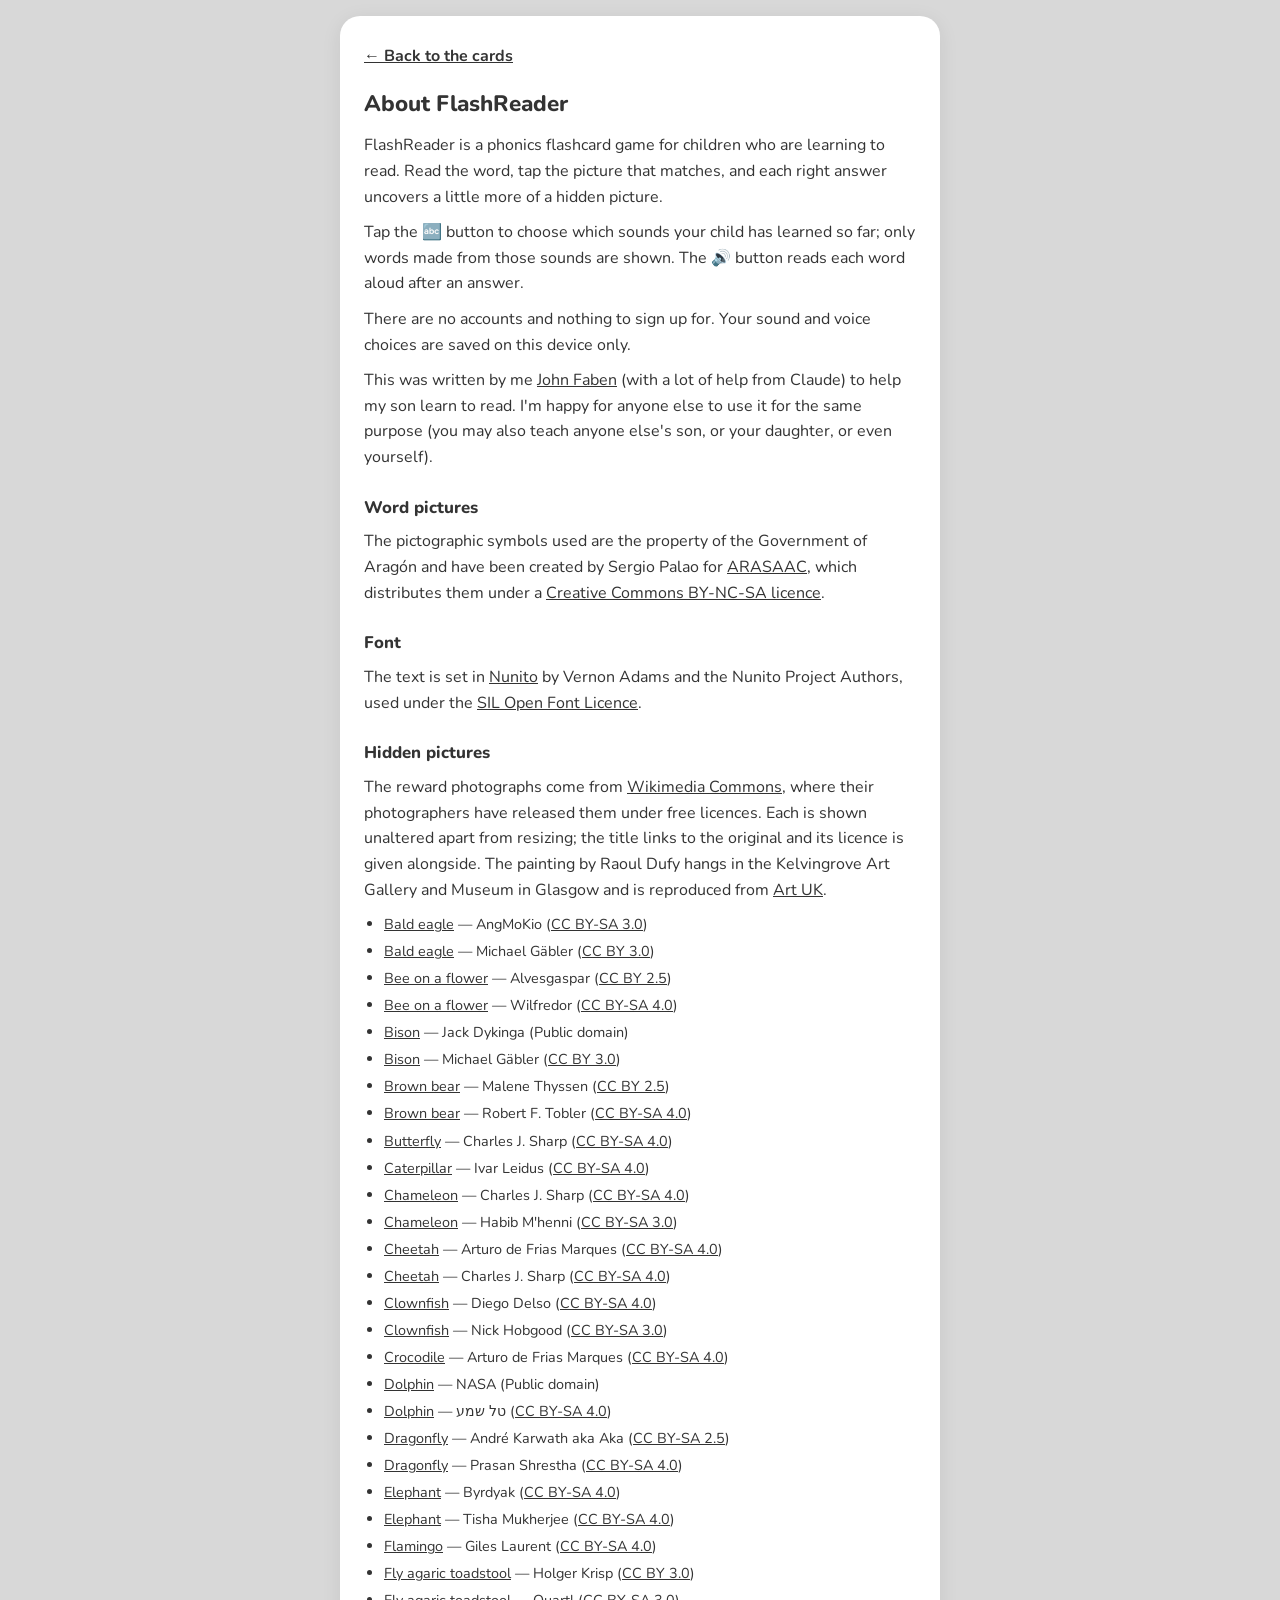
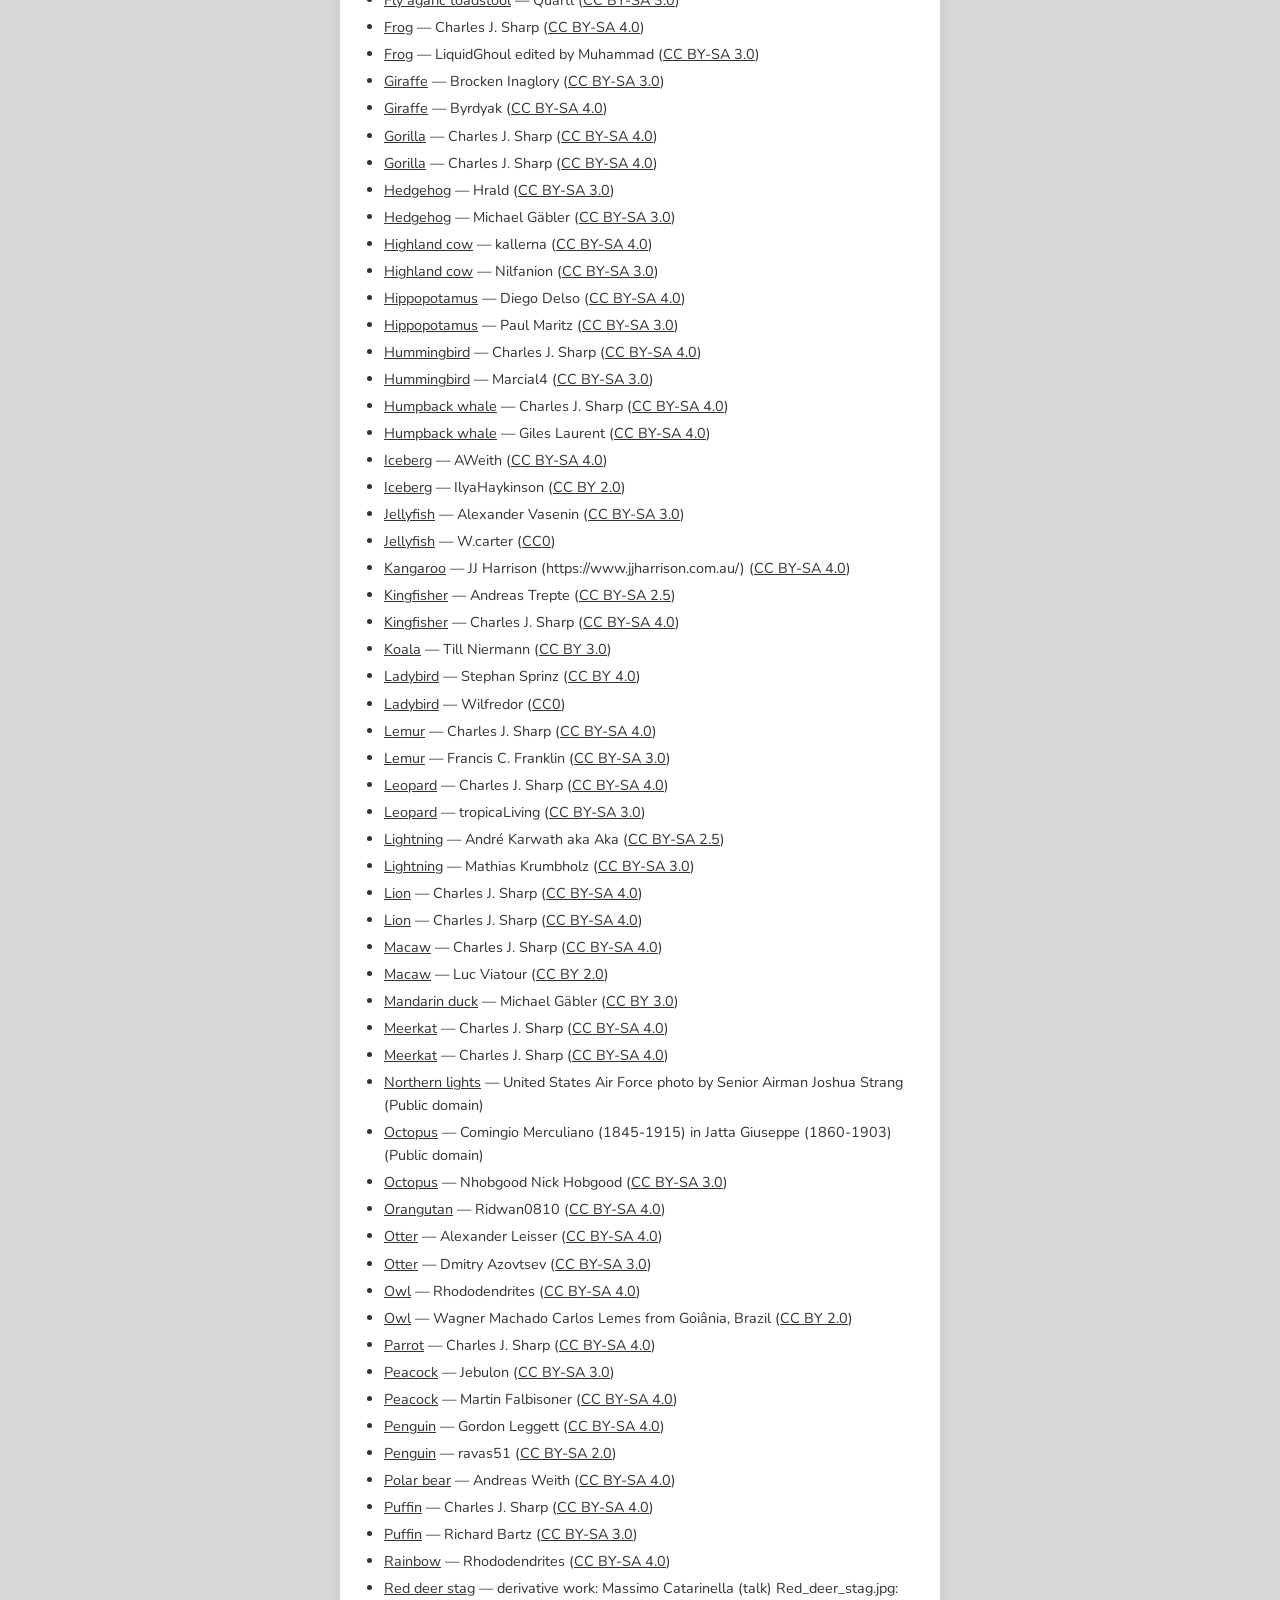
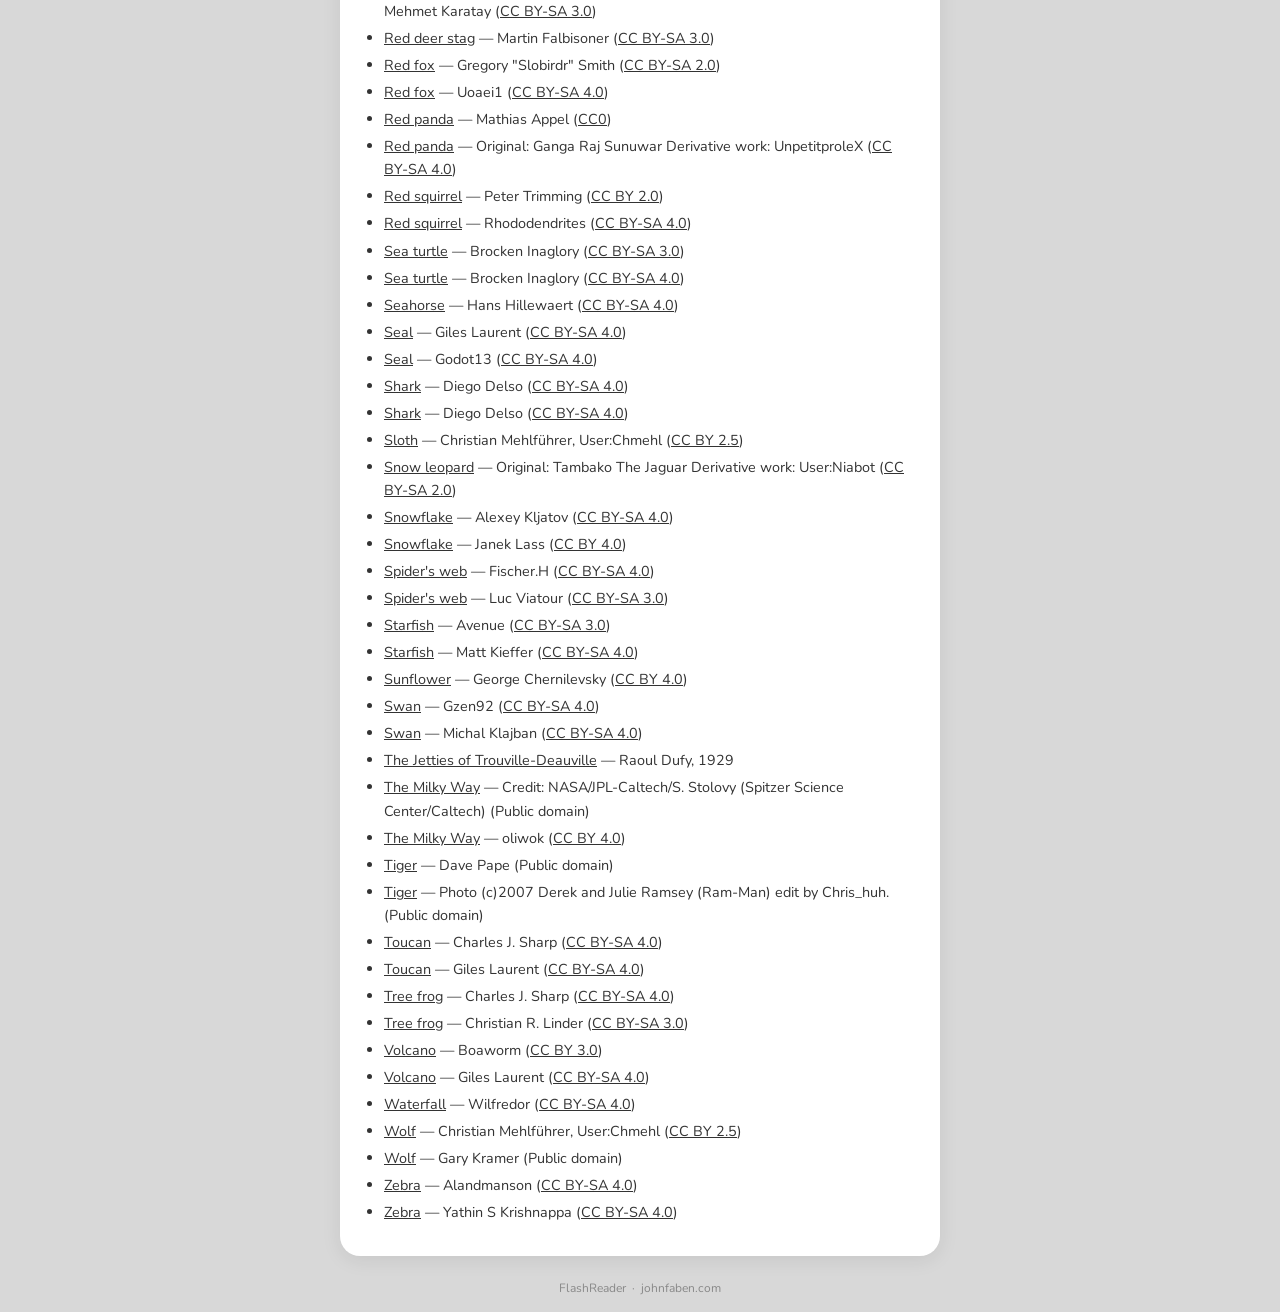
<file: about.html>
<!DOCTYPE html>
<html lang="en">
<head>
  <meta charset="UTF-8">
  <meta name="viewport" content="width=device-width, initial-scale=1.0">
  <title>About — FlashReader</title>
  <link rel="stylesheet" href="style.css">
  <style>
    body { user-select: text; }
    .about {
      width: 100%;
      max-width: 600px;
      background: var(--card-bg);
      border-radius: var(--radius);
      box-shadow: var(--shadow);
      padding: 28px 24px;
      line-height: 1.6;
    }
    .about h1 { font-size: 1.4rem; font-weight: 800; margin-bottom: 12px; }
    .about h2 { font-size: 1.05rem; font-weight: 800; margin: 24px 0 8px; }
    .about p { margin-bottom: 10px; }
    .about a { color: var(--dark); }
    .about ul { padding-left: 20px; font-size: 0.9rem; }
    .about li { margin-bottom: 4px; }
    .back-link { display: inline-block; margin-bottom: 16px; font-weight: 700; }
  </style>
</head>
<body>

  <div class="about">
    <a class="back-link" href="index.html">&larr; Back to the cards</a>

    <h1>About FlashReader</h1>
    <p>FlashReader is a phonics flashcard game for children who are learning to read. Read the word, tap the picture that matches, and each right answer uncovers a little more of a hidden picture.</p>
    <p>Tap the 🔤 button to choose which sounds your child has learned so far; only words made from those sounds are shown. The 🔊 button reads each word aloud after an answer.</p>
    <p>There are no accounts and nothing to sign up for. Your sound and voice choices are saved on this device only.</p>
    <p>This was written by me <a href="https://johnfaben.com">John Faben</a> (with a lot of help from Claude) to help my son learn to read. I'm happy for anyone else to use it for the same purpose (you may also teach anyone else's son, or your daughter, or even yourself).</p>

    <h2>Word pictures</h2>
    <p>The pictographic symbols used are the property of the Government of Aragón and have been created by Sergio Palao for <a href="https://arasaac.org">ARASAAC</a>, which distributes them under a <a href="https://creativecommons.org/licenses/by-nc-sa/4.0/">Creative Commons BY-NC-SA licence</a>.</p>

    <h2>Font</h2>
    <p>The text is set in <a href="https://github.com/googlefonts/nunito">Nunito</a> by Vernon Adams and the Nunito Project Authors, used under the <a href="fonts/OFL.txt">SIL Open Font Licence</a>.</p>

    <h2>Hidden pictures</h2>
    <p>The reward photographs come from <a href="https://commons.wikimedia.org">Wikimedia Commons</a>, where their photographers have released them under free licences. Each is shown unaltered apart from resizing; the title links to the original and its licence is given alongside. The painting by Raoul Dufy hangs in the Kelvingrove Art Gallery and Museum in Glasgow and is reproduced from <a href="https://artuk.org">Art UK</a>.</p>
    <ul id="art-credits"></ul>
  </div>

  <footer class="site-footer">
    <a href="index.html">FlashReader</a>
    <span aria-hidden="true">&middot;</span>
    <a href="https://johnfaben.com">johnfaben.com</a>
  </footer>

  <script src="mysteryPictures.js"></script>
  <script>
    const list = document.getElementById('art-credits');
    const sorted = [...mysteryPictures].sort((a, b) => a.name.localeCompare(b.name) || a.artist.localeCompare(b.artist));
    for (const pic of sorted) {
      const li = document.createElement('li');
      const link = document.createElement('a');
      link.href = pic.source;
      link.textContent = pic.name;
      li.appendChild(link);
      li.appendChild(document.createTextNode(` — ${pic.artist}${pic.date ? ', ' + pic.date : ''}`));
      if (pic.licence) {
        li.appendChild(document.createTextNode(' ('));
        if (pic.licenceUrl) {
          const lic = document.createElement('a');
          lic.href = pic.licenceUrl; lic.textContent = pic.licence;
          li.appendChild(lic);
        } else li.appendChild(document.createTextNode(pic.licence));
        li.appendChild(document.createTextNode(')'));
      }
      list.appendChild(li);
    }
  </script>
</body>
</html>
</file>
<file: style.css>
/* Nunito (SIL Open Font Licence, see fonts/OFL.txt), served from this site so no request goes to Google.
   One variable-weight file per character set covers weights 400 to 800. */
@font-face {
  font-family: 'Nunito';
  font-style: normal;
  font-weight: 200 1000;
  font-display: swap;
  src: url('fonts/nunito-latin-ext.woff2') format('woff2');
  unicode-range: U+0100-02BA, U+02BD-02C5, U+02C7-02CC, U+02CE-02D7, U+02DD-02FF, U+0304, U+0308, U+0329, U+1D00-1DBF, U+1E00-1E9F, U+1EF2-1EFF, U+2020, U+20A0-20AB, U+20AD-20C4, U+2113, U+2C60-2C7F, U+A720-A7FF;
}
@font-face {
  font-family: 'Nunito';
  font-style: normal;
  font-weight: 200 1000;
  font-display: swap;
  src: url('fonts/nunito-latin.woff2') format('woff2');
  unicode-range: U+0000-00FF, U+0131, U+0152-0153, U+02BB-02BC, U+02C6, U+02DA, U+02DC, U+0304, U+0308, U+0329, U+2000-206F, U+20AC, U+2122, U+2191, U+2193, U+2212, U+2215, U+FEFF, U+FFFD;
}

* {
  box-sizing: border-box;
  margin: 0;
  padding: 0;
}

:root {
  --coral: #4a4a4a;
  --coral-dark: #2e2e2e;
  --teal: #666666;
  --teal-dark: #4a4a4a;
  --cream: #d8d8d8;
  --warm-grey: #888888;
  --dark: #333333;
  --card-bg: #FFFFFF;
  --shadow: 0 4px 20px rgba(0,0,0,0.08);
  --radius: 20px;
}

body {
  font-family: 'Nunito', sans-serif;
  background: var(--cream);
  color: var(--dark);
  min-height: 100vh;
  display: flex;
  flex-direction: column;
  align-items: center;
  padding: 16px;
  -webkit-tap-highlight-color: transparent;
  user-select: none;
}

/* ---- Header ---- */
.header {
  width: 100%;
  max-width: 500px;
  display: flex;
  justify-content: space-between;
  align-items: center;
  padding: 8px 0;
  margin-bottom: 12px;
}

.header h1 {
  font-size: 1.4rem;
  font-weight: 800;
  color: var(--coral);
}

.header-buttons {
  display: flex;
  gap: 4px;
}

.settings-btn {
  background: none;
  border: none;
  font-size: 1.6rem;
  cursor: pointer;
  padding: 8px;
  border-radius: 50%;
  transition: background 0.2s;
  line-height: 1;
}

.settings-btn:hover {
  background: rgba(0,0,0,0.05);
}

/* ---- Flashcard ---- */
.card-container {
  width: 100%;
  max-width: 500px;
  margin-bottom: 16px;
}

.flashcard {
  background: var(--card-bg);
  border-radius: var(--radius);
  box-shadow: var(--shadow);
  padding: 40px 32px;
  text-align: center;
  min-height: 140px;
  display: flex;
  flex-direction: column;
  align-items: center;
  justify-content: center;
}

.flashcard-word {
  font-size: 7rem;
  font-weight: 800;
  letter-spacing: 0.04em;
  line-height: 1.2;
  white-space: nowrap;
  max-width: 100%;
}

/* ---- Emoji choices ---- */
.emoji-choices {
  width: 100%;
  max-width: 500px;
  display: flex;
  gap: 12px;
  margin-bottom: 16px;
  justify-content: center;
}

.emoji-btn {
  flex: 1;
  max-width: 150px;
  aspect-ratio: 1;
  font-size: 3.5rem;
  background: var(--card-bg);
  border: 3px solid #cccccc;
  border-radius: var(--radius);
  cursor: pointer;
  display: flex;
  align-items: center;
  justify-content: center;
  transition: transform 0.12s ease, border-color 0.12s ease;
  box-shadow: 0 2px 8px rgba(0,0,0,0.05);
  position: relative;
  padding: 8px;
  overflow: hidden;
}

.emoji-btn img {
  display: block;
  width: 100%;
  height: 100%;
  object-fit: contain;
  pointer-events: none;
}

.emoji-btn:active {
  transform: scale(0.94);
}

.emoji-btn.correct {
  border-color: var(--teal);
  background: #ebebeb;
  animation: popCorrect 0.4s ease;
}

.emoji-btn.wrong {
  border-color: var(--coral);
  opacity: 0.4;
}

.emoji-btn.reveal {
  border-color: var(--teal);
  background: #ebebeb;
}

.emoji-btn.disabled {
  pointer-events: none;
}

.emoji-tick {
  position: absolute;
  inset: 0;
  display: flex;
  align-items: center;
  justify-content: center;
  font-size: 3rem;
  color: var(--teal);
  background: rgba(255,255,255,0.6);
  border-radius: var(--radius);
  animation: tickPop 0.5s ease;
  pointer-events: none;
}

/* The tick is drawn (not a text character) so it matches the size and weight of the cross */
.emoji-tick:not(.emoji-cross) {
  font-size: 0;
}

.emoji-tick:not(.emoji-cross)::before {
  content: '';
  width: 78%;
  aspect-ratio: 1;
  background: var(--teal-dark);
  -webkit-mask: url("data:image/svg+xml,%3Csvg xmlns='http://www.w3.org/2000/svg' viewBox='0 0 100 100'%3E%3Cpath d='M12 55 L38 82 L88 20' fill='none' stroke='black' stroke-width='11.5' stroke-linecap='round' stroke-linejoin='round'/%3E%3C/svg%3E") center / contain no-repeat;
  mask: url("data:image/svg+xml,%3Csvg xmlns='http://www.w3.org/2000/svg' viewBox='0 0 100 100'%3E%3Cpath d='M12 55 L38 82 L88 20' fill='none' stroke='black' stroke-width='11.5' stroke-linecap='round' stroke-linejoin='round'/%3E%3C/svg%3E") center / contain no-repeat;
}

/* The wrong picture that was tapped: faded like the other wrong one, under a large solid cross */
.emoji-btn.wrong.chosen {
  opacity: 1;
  background: color-mix(in srgb, var(--card-bg) 40%, transparent);
  border-color: color-mix(in srgb, var(--coral) 40%, transparent);
}

.emoji-btn.wrong.chosen img {
  opacity: 0.4;
}

.emoji-cross {
  background: none;
  font-size: 0;
}

.emoji-cross::before,
.emoji-cross::after {
  content: '';
  position: absolute;
  width: 78%;
  height: 9%;
  border-radius: 999px;
  background: var(--coral-dark);
  transform: rotate(45deg);
}

.emoji-cross::after {
  transform: rotate(-45deg);
}

@keyframes popCorrect {
  0% { transform: scale(1); }
  40% { transform: scale(1.12); }
  100% { transform: scale(1); }
}

/* ---- Feedback (tick / cross) ---- */
.feedback {
  width: 100%;
  max-width: 500px;
  text-align: center;
  min-height: 60px;
  display: flex;
  align-items: center;
  justify-content: center;
  margin-bottom: 8px;
}

.feedback-tick {
  font-size: 3rem;
  color: var(--teal);
  animation: tickPop 0.5s ease;
}

.feedback-try-again {
  font-size: 1.1rem;
  color: var(--coral);
  font-weight: 700;
  animation: fadeInUp 0.3s ease;
}

@keyframes tickPop {
  0% { transform: scale(0); opacity: 0; }
  50% { transform: scale(1.3); }
  100% { transform: scale(1); opacity: 1; }
}

@keyframes fadeInUp {
  from { opacity: 0; transform: translateY(12px); }
  to { opacity: 1; transform: translateY(0); }
}

/* ---- Button row ---- */
.btn-row {
  width: 100%;
  max-width: 500px;
  display: flex;
  gap: 10px;
  margin-bottom: 12px;
}

.next-btn {
  flex: 1;
  padding: 16px;
  font-size: 1.2rem;
  font-weight: 700;
  font-family: 'Nunito', sans-serif;
  background: var(--coral);
  color: white;
  border: none;
  border-radius: var(--radius);
  cursor: pointer;
  transition: background 0.2s, transform 0.1s;
}

.next-btn:hover {
  background: var(--coral-dark);
}

.next-btn:active {
  transform: scale(0.97);
}

/* ---- Session counter ---- */
.session-counter {
  font-size: 0.85rem;
  color: var(--warm-grey);
  font-weight: 600;
  margin-bottom: 12px;
  min-height: 1.2em;
}

/* ---- Progress bar ---- */
.progress-section {
  width: 100%;
  max-width: 500px;
  margin-bottom: 12px;
}

.progress-label {
  font-size: 0.8rem;
  color: var(--warm-grey);
  margin-bottom: 5px;
  font-weight: 600;
}

.progress-bar-track {
  width: 100%;
  height: 8px;
  background: #cccccc;
  border-radius: 4px;
  overflow: hidden;
}

.progress-bar-fill {
  height: 100%;
  background: var(--teal);
  border-radius: 4px;
  transition: width 0.4s ease;
}

/* ---- Mystery Picture ---- */
.mystery-section {
  width: 100%;
  max-width: 500px;
  margin-bottom: 16px;
}

.mystery-wrapper {
  position: relative;
  width: 100%;
  aspect-ratio: 1;
  border-radius: 16px;
  overflow: hidden;
  box-shadow: var(--shadow);
}

#mystery-img {
  display: block;
  width: 100%;
  height: 100%;
  object-fit: cover;
}

.mystery-overlay {
  position: absolute;
  inset: 0;
  display: grid;
  grid-template-columns: repeat(4, 1fr);
  grid-template-rows: repeat(4, 1fr);
}

.overlay-cell {
  background: #cccccc;
  transition: background 0.5s ease, opacity 0.5s ease;
  border: 1px solid #bbbbbb;
}

.overlay-cell.revealed {
  background: transparent;
  border-color: transparent;
  animation: cellReveal 0.5s ease forwards;
}

@keyframes cellReveal {
  0% { opacity: 1; }
  50% { opacity: 0.5; background: rgba(255,255,255,0.4); }
  100% { opacity: 0; }
}

/* ---- Empty state ---- */
.empty-state {
  text-align: center;
  padding: 40px 20px;
}

.empty-state p {
  font-size: 1.1rem;
  color: var(--warm-grey);
  margin-bottom: 12px;
}

/* ---- Celebration overlay ---- */
.celebration {
  position: fixed;
  inset: 0;
  background: rgba(0,0,0,0.5);
  display: flex;
  flex-direction: column;
  align-items: center;
  justify-content: center;
  z-index: 100;
  animation: fadeIn 0.3s ease;
  padding: 20px;
}

.celebration-content {
  background: var(--card-bg);
  border-radius: var(--radius);
  padding: 32px;
  text-align: center;
  max-width: 360px;
  width: 100%;
  animation: bounceIn 0.5s ease;
}

.celebration-picture {
  display: block;
  max-width: 100%;
  max-height: 50vh;
  margin: 0 auto 16px;
  border-radius: 12px;
}

.celebration h2 {
  font-size: 1.5rem;
  color: var(--coral);
  margin-bottom: 8px;
}

.celebration p {
  color: var(--warm-grey);
  margin-bottom: 20px;
}

.celebration p.celebration-title {
  color: var(--dark);
  font-weight: 700;
  margin-bottom: 2px;
}

.celebration button {
  padding: 12px 32px;
  font-size: 1.1rem;
  font-weight: 700;
  font-family: 'Nunito', sans-serif;
  background: var(--teal);
  color: white;
  border: none;
  border-radius: var(--radius);
  cursor: pointer;
}

@keyframes fadeIn {
  from { opacity: 0; }
  to { opacity: 1; }
}

@keyframes bounceIn {
  0% { transform: scale(0.7); opacity: 0; }
  60% { transform: scale(1.05); }
  100% { transform: scale(1); opacity: 1; }
}

/* ---- Settings Panel ---- */
.settings-overlay {
  position: fixed;
  inset: 0;
  background: rgba(0,0,0,0.4);
  z-index: 50;
  animation: fadeIn 0.2s ease;
}

.settings-panel {
  position: fixed;
  bottom: 0;
  left: 0;
  right: 0;
  max-height: 85vh;
  background: var(--card-bg);
  border-radius: 24px 24px 0 0;
  padding: 24px 20px;
  z-index: 51;
  overflow-y: auto;
  animation: slideUp 0.3s ease;
}

@keyframes slideUp {
  from { transform: translateY(100%); }
  to { transform: translateY(0); }
}

.settings-header {
  display: flex;
  justify-content: space-between;
  align-items: center;
  margin-bottom: 8px;
}

.settings-header h2 {
  font-size: 1.2rem;
  font-weight: 800;
}

.close-btn {
  background: none;
  border: none;
  font-size: 1.5rem;
  cursor: pointer;
  padding: 8px;
  line-height: 1;
  color: var(--warm-grey);
}

.word-count {
  font-size: 0.95rem;
  color: var(--teal);
  font-weight: 700;
  margin-bottom: 20px;
}

.sound-group {
  margin-bottom: 20px;
}

.sound-group-header {
  display: flex;
  align-items: center;
  gap: 8px;
  margin-bottom: 10px;
  cursor: pointer;
  padding: 4px 0;
}

.sound-group-header h3 {
  font-size: 0.95rem;
  font-weight: 700;
  color: var(--dark);
}

.group-toggle {
  font-size: 0.75rem;
  color: var(--teal);
  font-weight: 700;
  background: none;
  border: 1px solid var(--teal);
  border-radius: 8px;
  padding: 2px 8px;
  cursor: pointer;
  margin-left: auto;
}

.sound-chips {
  display: flex;
  flex-wrap: wrap;
  gap: 8px;
}

.sound-chip {
  padding: 8px 14px;
  border-radius: 12px;
  font-size: 0.95rem;
  font-weight: 700;
  font-family: 'Nunito', sans-serif;
  cursor: pointer;
  transition: all 0.15s ease;
  border: 2px solid #cccccc;
  background: transparent;
  color: var(--warm-grey);
  min-width: 44px;
  min-height: 44px;
  display: flex;
  align-items: center;
  justify-content: center;
}

.sound-chip .chip-hint {
  margin-left: 5px;
  font-size: 0.7rem;
  font-weight: 600;
  opacity: 0.75;
}

.sound-chip.active {
  background: var(--teal);
  border-color: var(--teal);
  color: white;
}

.sound-chip:active {
  transform: scale(0.93);
}

/* ---- Layout ---- */
.main-layout {
  width: 100%;
  max-width: 500px;
  display: flex;
  flex-direction: column;
  align-items: center;
}

.quiz-column {
  width: 100%;
  display: flex;
  flex-direction: column;
  align-items: center;
}

.picture-column {
  width: 100%;
}

/* ---- Footer ---- */
.site-footer {
  margin-top: auto;
  padding-top: 24px;
  font-size: 0.75rem;
  color: var(--warm-grey);
  display: flex;
  gap: 6px;
}

.site-footer a {
  color: inherit;
  text-decoration: none;
}

.site-footer a:hover {
  text-decoration: underline;
}

/* ---- Responsive ---- */
@media (max-width: 400px) {
  .flashcard-word {
    font-size: 5.6rem;
  }
  .flashcard {
    padding: 32px 24px;
    min-height: 120px;
  }
  .emoji-btn {
    font-size: 2.8rem;
  }
}

@media (min-width: 768px) {
  .header {
    max-width: 900px;
  }

  .main-layout {
    max-width: 900px;
    flex-direction: row;
    align-items: flex-start;
    gap: 40px;
  }

  .quiz-column {
    flex: 1;
    min-width: 0;
  }

  .card-container,
  .emoji-choices,
  .feedback,
  .btn-row,
  .progress-section,
  .mystery-section {
    max-width: none;
  }

  .picture-column {
    width: 320px;
    flex-shrink: 0;
    position: sticky;
    top: 16px;
  }

  .flashcard-word {
    font-size: 9rem;
  }
  .emoji-btn {
    font-size: 4.5rem;
  }
}
</file>
